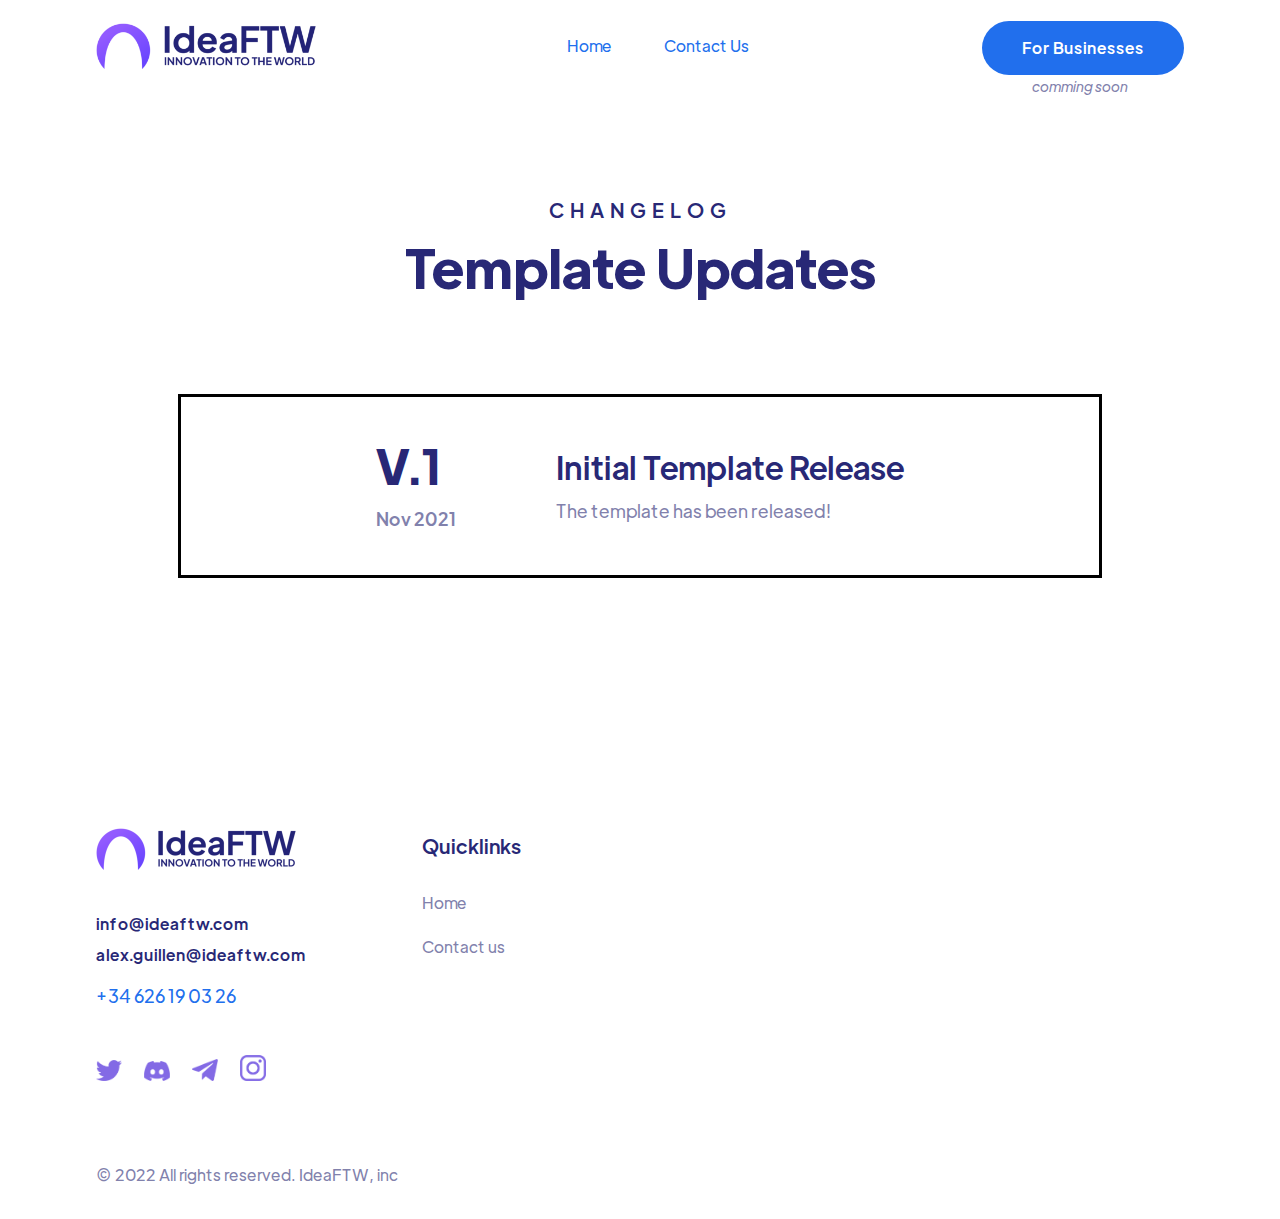
<file: Landing A3/reference/changelog.html>
<!DOCTYPE html><!--  This site was created in Webflow. http://www.webflow.com  -->
<!--  Last Published: Sat Apr 02 2022 10:17:21 GMT+0000 (Coordinated Universal Time)  -->
<html data-wf-page="62150f69cf0d4ca19af2ef6c" data-wf-site="620feff0b45a4df6aabe84fa">
<head>
  <meta charset="utf-8">
  <title>Changelog- Saasbox - Webflow HTML Website Template</title>
  <meta content="SaasBox is a premium SaaS UI Kit to help you convert visitors into customers, built with compelling design and interactions that maximize your conversions. Customize the template easily and grow your revenue with a website that makes an impression." name="description">
  <meta content="Changelog- Saasbox - Webflow HTML Website Template" property="og:title">
  <meta content="SaasBox is a premium SaaS UI Kit to help you convert visitors into customers, built with compelling design and interactions that maximize your conversions. Customize the template easily and grow your revenue with a website that makes an impression." property="og:description">
  <meta content="https://uploads-ssl.webflow.com/600a7682415ab7d3aafe3a5c/619319dbc9880ab68034f268_OG-2-min.png" property="og:image">
  <meta content="Changelog- Saasbox - Webflow HTML Website Template" property="twitter:title">
  <meta content="SaasBox is a premium SaaS UI Kit to help you convert visitors into customers, built with compelling design and interactions that maximize your conversions. Customize the template easily and grow your revenue with a website that makes an impression." property="twitter:description">
  <meta content="https://uploads-ssl.webflow.com/600a7682415ab7d3aafe3a5c/619319dbc9880ab68034f268_OG-2-min.png" property="twitter:image">
  <meta property="og:type" content="website">
  <meta content="summary_large_image" name="twitter:card">
  <meta content="width=device-width, initial-scale=1" name="viewport">
  <meta content="Webflow" name="generator">
  <link href="../css/normalize.css" rel="stylesheet" type="text/css">
  <link href="../css/webflow.css" rel="stylesheet" type="text/css">
  <link href="../css/ideaftw.webflow.css" rel="stylesheet" type="text/css">
  <!-- [if lt IE 9]><script src="https://cdnjs.cloudflare.com/ajax/libs/html5shiv/3.7.3/html5shiv.min.js" type="text/javascript"></script><![endif] -->
  <script type="text/javascript">!function(o,c){var n=c.documentElement,t=" w-mod-";n.className+=t+"js",("ontouchstart"in o||o.DocumentTouch&&c instanceof DocumentTouch)&&(n.className+=t+"touch")}(window,document);</script>
  <link href="../images/favicon.jpg" rel="shortcut icon" type="image/x-icon">
  <link href="../images/webclip.svg" rel="apple-touch-icon">
  <meta name="robots" content="noindex">
</head>
<body>
  <div data-collapse="medium" data-animation="default" data-duration="400" data-easing="ease" data-easing2="ease" role="banner" class="navigation w-nav">
    <div class="navigation-full">
      <div class="wrapper navigation-wrapper">
        <div class="navigation-left">
          <a href="../index.html" class="brand w-nav-brand"><img src="../images/Small-logo-A2.jpg" loading="lazy" alt="" class="image contain"></a>
        </div>
        <div class="nav-center-wrap">
          <nav role="navigation" class="nav-menu w-nav-menu">
            <div data-hover="true" data-delay="0" class="dropdown w-dropdown">
              <div class="dropdown-toggle w-dropdown-toggle">
                <div>
                  <a href="../index.html">Home</a>
                </div>
              </div>
              <nav class="dropdown-list w-dropdown-list"></nav>
            </div>
            <div data-hover="true" data-delay="150" class="dropdown w-dropdown">
              <div class="dropdown-toggle w-dropdown-toggle">
                <div>
                  <a href="../contact-us.html">Contact Us</a>
                </div>
              </div>
              <nav class="dropdown-list w-dropdown-list"></nav>
            </div>
            <a href="#" class="button navbar-button dropdown-businesss w-button">For Businesses</a>
            <div class="text-block-2 comming-soon-textt">comming soon</div>
          </nav>
        </div>
        <div class="navigation-right">
          <a href="#" class="button navbar-button w-button">For Businesses</a>
          <div class="text-block-2">comming soon</div>
          <div class="menu-mob w-nav-button">
            <div class="w-icon-nav-menu"></div>
          </div>
        </div>
      </div>
    </div>
  </div>
  <div class="wrapper changelog-wrapper">
    <h6 class="changelog">Changelog</h6>
    <h1 class="template-updates">Template Updates</h1>
    <div class="wrapper updates">
      <div class="version-wrapper">
        <h2 class="version-number">V.1</h2>
        <div class="update-date"> Nov 2021</div>
      </div>
      <div class="update-wrapper">
        <h4 class="update-text">Initial Template Release<br></h4>
        <p class="paragraph">The template has been released!<br></p>
      </div>
    </div>
  </div>
  <div class="footer wf-section">
    <div class="wrapper footer">
      <div class="footer-links-container">
        <div data-w-id="1278cff4-3226-9d49-6635-5ae2883de95c" class="footer-logo-and-text-container">
          <a href="../index.html" class="footer-logo-wrapper w-inline-block"><img src="../images/Small-logo-A2.jpg" loading="lazy" alt="" class="image"></a>
          <a href="mailto:info@ideaftw.com" class="footer-emal">info@ideaftw.com</a>
          <a href="mailto:alex.guillen@ideaftw.com" class="footer-emal extrasas">alex.guillen@ideaftw.com</a>
          <a href="tel:+34626190326" class="footer-phone-number">+34 626 19 03 26</a>
          <div class="footer-social-icons-wrapper">
            <a href="https://twitter.com/ideaftw" target="_blank" class="footer-social-icon w-inline-block"><img src="../images/twitter-icon-purple.png" loading="lazy" width="26" sizes="(max-width: 767px) 26px, (max-width: 991px) 3vw, (max-width: 1279px) 26px, (max-width: 1439px) 2vw, (max-width: 1919px) 26px, 1vw" srcset="../images/twitter-icon-purple-p-500.png 500w, ../images/twitter-icon-purple-p-800.png 800w, ../images/twitter-icon-purple.png 1050w" alt=""></a>
            <a href="https://discord.com/invite/wWaTnjJPDn" target="_blank" class="footer-social-icon w-inline-block"><img src="../images/discord-icon-purple.png" loading="lazy" width="26" sizes="(max-width: 767px) 26px, (max-width: 991px) 3vw, (max-width: 1279px) 26px, (max-width: 1439px) 2vw, (max-width: 1919px) 26px, 1vw" srcset="../images/discord-icon-purple-p-500.png 500w, ../images/discord-icon-purple-p-800.png 800w, ../images/discord-icon-purple.png 1050w" alt=""></a>
            <a href="https://t.me/+wCG_s5pBkd8zMmY8" target="_blank" class="footer-social-icon w-inline-block"><img src="../images/telegram-icon-purple.png" loading="lazy" width="26" sizes="(max-width: 767px) 26px, (max-width: 991px) 3vw, (max-width: 1279px) 26px, (max-width: 1439px) 2vw, (max-width: 1919px) 26px, 1vw" srcset="../images/telegram-icon-purple-p-500.png 500w, ../images/telegram-icon-purple-p-800.png 800w, ../images/telegram-icon-purple.png 1050w" alt=""></a>
            <a href="https://www.instagram.com/ideaftwin/" target="_blank" class="footer-social-icon w-inline-block"><img src="../images/ig-icon-purple-t.png" loading="lazy" width="26" sizes="(max-width: 767px) 26px, (max-width: 991px) 3vw, (max-width: 1279px) 26px, (max-width: 1439px) 2vw, (max-width: 1919px) 26px, 1vw" srcset="../images/ig-icon-purple-t-p-500.png 500w, ../images/ig-icon-purple-t-p-800.png 800w, ../images/ig-icon-purple-t.png 1050w" alt=""></a>
          </div>
        </div>
        <div class="footer-grid">
          <div class="footer-column">
            <div class="footer-column-heading">
              <h6>Quicklinks</h6>
            </div>
            <a href="../index.html" class="footer-link moddd">Home</a>
            <a href="../contact-us.html" class="footer-link">Contact us</a>
          </div>
        </div>
      </div>
      <div class="footer-copyright-container">
        <div class="text-block footer">© 2022 All rights reserved. IdeaFTW, inc</div>
      </div>
    </div>
  </div>
  <script src="https://d3e54v103j8qbb.cloudfront.net/js/jquery-3.5.1.min.dc5e7f18c8.js?site=620feff0b45a4df6aabe84fa" type="text/javascript" integrity="sha256-9/aliU8dGd2tb6OSsuzixeV4y/faTqgFtohetphbbj0=" crossorigin="anonymous"></script>
  <script src="../js/webflow.js" type="text/javascript"></script>
  <!-- [if lte IE 9]><script src="https://cdnjs.cloudflare.com/ajax/libs/placeholders/3.0.2/placeholders.min.js"></script><![endif] -->
</body>
</html>
</file>
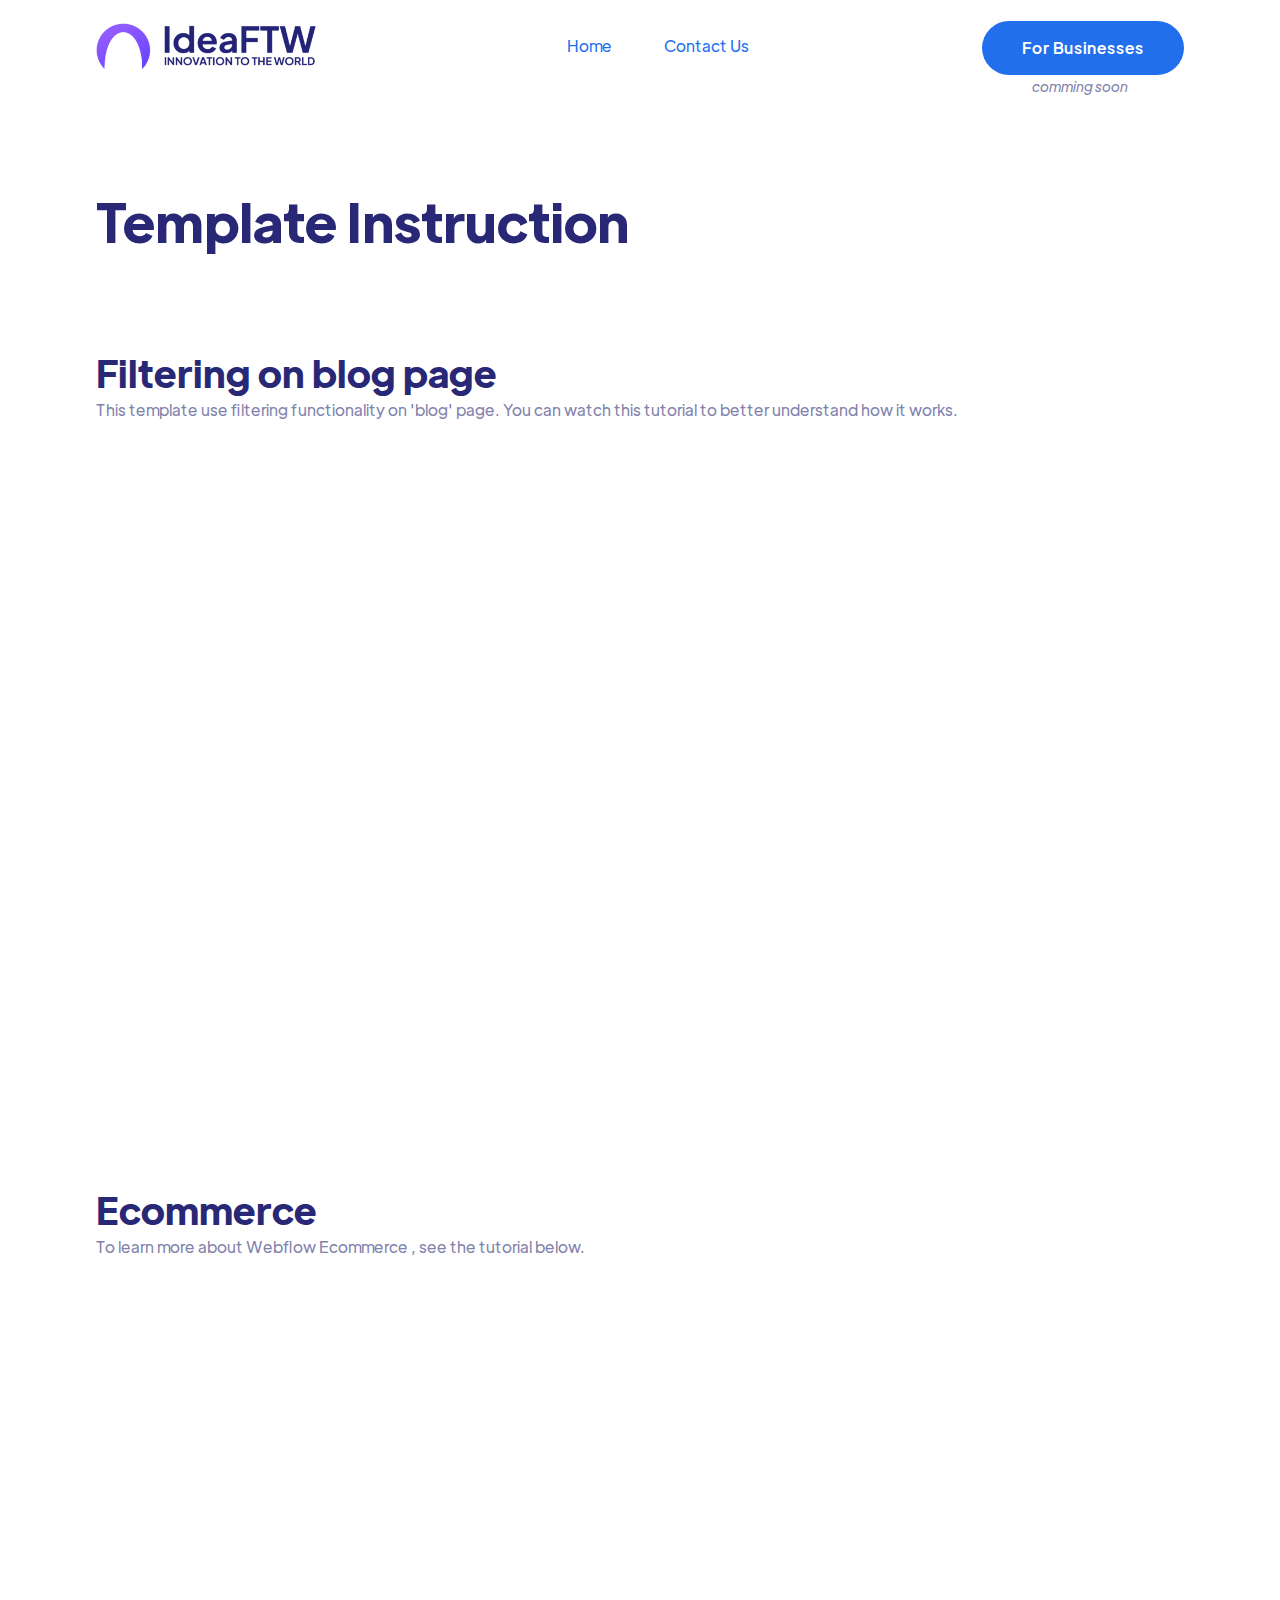
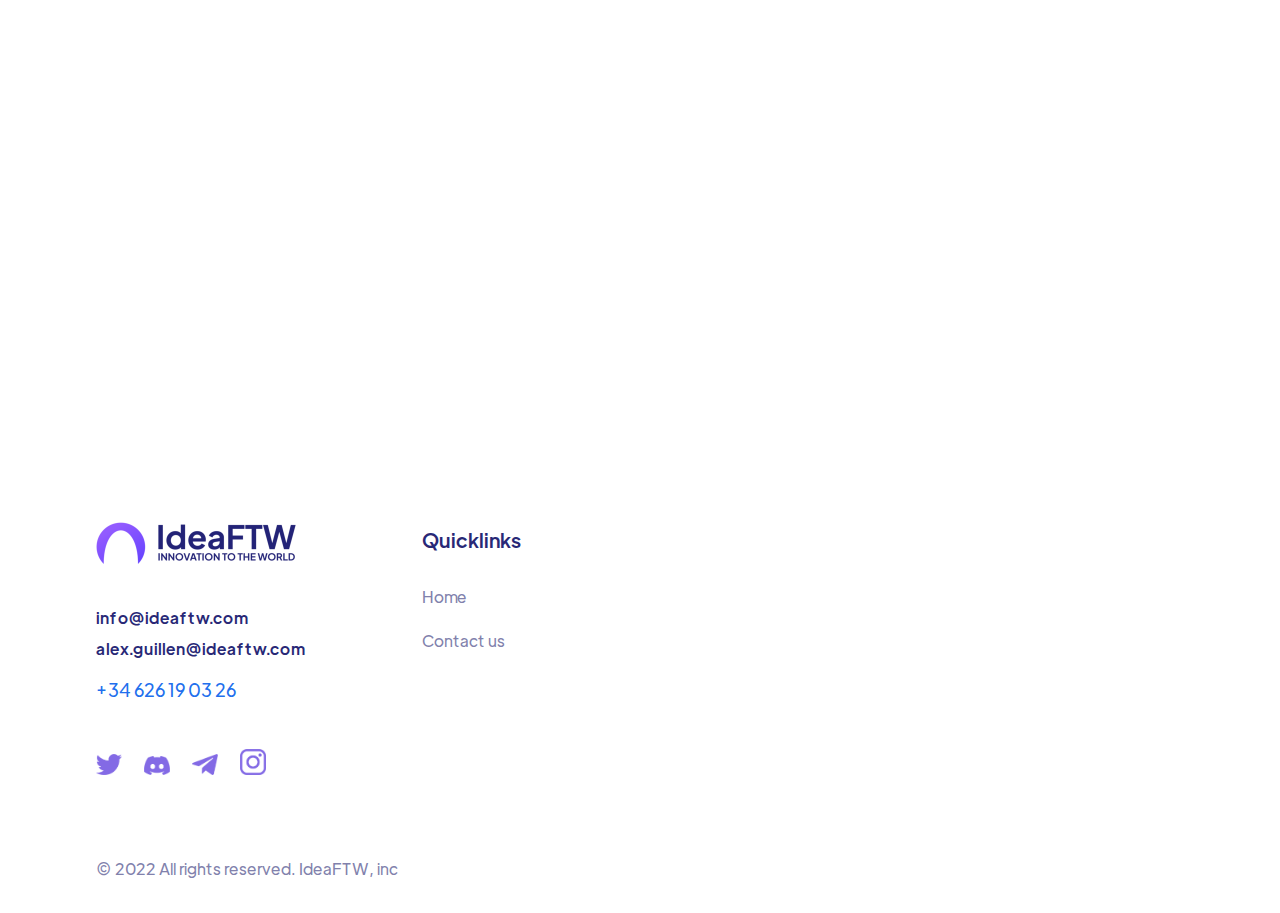
<file: Landing A3/reference/instructions.html>
<!DOCTYPE html><!--  This site was created in Webflow. http://www.webflow.com  -->
<!--  Last Published: Sat Apr 02 2022 10:17:21 GMT+0000 (Coordinated Universal Time)  -->
<html data-wf-page="62150f69cf0d4ce016f2efd5" data-wf-site="620feff0b45a4df6aabe84fa">
<head>
  <meta charset="utf-8">
  <title>Instructions- Saasbox - Webflow HTML Website Template</title>
  <meta content="SaasBox is a premium SaaS UI Kit to help you convert visitors into customers, built with compelling design and interactions that maximize your conversions. Customize the template easily and grow your revenue with a website that makes an impression." name="description">
  <meta content="Instructions- Saasbox - Webflow HTML Website Template" property="og:title">
  <meta content="SaasBox is a premium SaaS UI Kit to help you convert visitors into customers, built with compelling design and interactions that maximize your conversions. Customize the template easily and grow your revenue with a website that makes an impression." property="og:description">
  <meta content="https://uploads-ssl.webflow.com/600a7682415ab7d3aafe3a5c/619319dbc9880ab68034f268_OG-2-min.png" property="og:image">
  <meta content="Instructions- Saasbox - Webflow HTML Website Template" property="twitter:title">
  <meta content="SaasBox is a premium SaaS UI Kit to help you convert visitors into customers, built with compelling design and interactions that maximize your conversions. Customize the template easily and grow your revenue with a website that makes an impression." property="twitter:description">
  <meta content="https://uploads-ssl.webflow.com/600a7682415ab7d3aafe3a5c/619319dbc9880ab68034f268_OG-2-min.png" property="twitter:image">
  <meta property="og:type" content="website">
  <meta content="summary_large_image" name="twitter:card">
  <meta content="width=device-width, initial-scale=1" name="viewport">
  <meta content="Webflow" name="generator">
  <link href="../css/normalize.css" rel="stylesheet" type="text/css">
  <link href="../css/webflow.css" rel="stylesheet" type="text/css">
  <link href="../css/ideaftw.webflow.css" rel="stylesheet" type="text/css">
  <!-- [if lt IE 9]><script src="https://cdnjs.cloudflare.com/ajax/libs/html5shiv/3.7.3/html5shiv.min.js" type="text/javascript"></script><![endif] -->
  <script type="text/javascript">!function(o,c){var n=c.documentElement,t=" w-mod-";n.className+=t+"js",("ontouchstart"in o||o.DocumentTouch&&c instanceof DocumentTouch)&&(n.className+=t+"touch")}(window,document);</script>
  <link href="../images/favicon.jpg" rel="shortcut icon" type="image/x-icon">
  <link href="../images/webclip.svg" rel="apple-touch-icon">
  <meta name="robots" content="noindex">
</head>
<body>
  <div data-collapse="medium" data-animation="default" data-duration="400" data-easing="ease" data-easing2="ease" role="banner" class="navigation w-nav">
    <div class="navigation-full">
      <div class="wrapper navigation-wrapper">
        <div class="navigation-left">
          <a href="../index.html" class="brand w-nav-brand"><img src="../images/Small-logo-A2.jpg" loading="lazy" alt="" class="image contain"></a>
        </div>
        <div class="nav-center-wrap">
          <nav role="navigation" class="nav-menu w-nav-menu">
            <div data-hover="true" data-delay="0" class="dropdown w-dropdown">
              <div class="dropdown-toggle w-dropdown-toggle">
                <div>
                  <a href="../index.html">Home</a>
                </div>
              </div>
              <nav class="dropdown-list w-dropdown-list"></nav>
            </div>
            <div data-hover="true" data-delay="150" class="dropdown w-dropdown">
              <div class="dropdown-toggle w-dropdown-toggle">
                <div>
                  <a href="../contact-us.html">Contact Us</a>
                </div>
              </div>
              <nav class="dropdown-list w-dropdown-list"></nav>
            </div>
            <a href="#" class="button navbar-button dropdown-businesss w-button">For Businesses</a>
            <div class="text-block-2 comming-soon-textt">comming soon</div>
          </nav>
        </div>
        <div class="navigation-right">
          <a href="#" class="button navbar-button w-button">For Businesses</a>
          <div class="text-block-2">comming soon</div>
          <div class="menu-mob w-nav-button">
            <div class="w-icon-nav-menu"></div>
          </div>
        </div>
      </div>
    </div>
  </div>
  <div class="instruction-section wf-section">
    <div class="wrapper instruction-heading-wrapper">
      <h1>Template Instruction</h1>
    </div>
    <div class="wrapper instruction-wrapper">
      <h3>Filtering on blog page</h3>
      <div class="text-block">This template use filtering functionality on &#x27;blog&#x27; page. You can watch this tutorial to better understand how it works.</div>
      <div style="padding-top:56.17021276595745%" class="w-embed-youtubevideo instruction-youtube-video"><iframe src="https://www.youtube.com/embed/YjY4UQcMOS4?rel=0&amp;controls=1&amp;autoplay=0&amp;mute=0&amp;start=0" frameborder="0" style="position:absolute;left:0;top:0;width:100%;height:100%;pointer-events:auto" allow="autoplay; encrypted-media" allowfullscreen="" title="Filtering Collection Lists - Webflow CMS tutorial"></iframe></div>
    </div>
    <div class="wrapper instruction-wrapper">
      <h3>Ecommerce</h3>
      <div class="text-block"> To learn more about Webflow Ecommerce , see the tutorial below.</div>
      <div style="padding-top:56.17021276595745%" class="w-embed-youtubevideo instruction-youtube-video"><iframe src="https://www.youtube.com/embed/9W7Y6lf-4Rc?rel=0&amp;controls=1&amp;autoplay=0&amp;mute=0&amp;start=1" frameborder="0" style="position:absolute;left:0;top:0;width:100%;height:100%;pointer-events:auto" allow="autoplay; encrypted-media" allowfullscreen="" title="Ecommerce panel overview - Webflow UI tutorial"></iframe></div>
    </div>
  </div>
  <div class="footer wf-section">
    <div class="wrapper footer">
      <div class="footer-links-container">
        <div data-w-id="1278cff4-3226-9d49-6635-5ae2883de95c" class="footer-logo-and-text-container">
          <a href="../index.html" class="footer-logo-wrapper w-inline-block"><img src="../images/Small-logo-A2.jpg" loading="lazy" alt="" class="image"></a>
          <a href="mailto:info@ideaftw.com" class="footer-emal">info@ideaftw.com</a>
          <a href="mailto:alex.guillen@ideaftw.com" class="footer-emal extrasas">alex.guillen@ideaftw.com</a>
          <a href="tel:+34626190326" class="footer-phone-number">+34 626 19 03 26</a>
          <div class="footer-social-icons-wrapper">
            <a href="https://twitter.com/ideaftw" target="_blank" class="footer-social-icon w-inline-block"><img src="../images/twitter-icon-purple.png" loading="lazy" width="26" sizes="(max-width: 767px) 26px, (max-width: 991px) 3vw, (max-width: 1279px) 26px, (max-width: 1439px) 2vw, (max-width: 1919px) 26px, 1vw" srcset="../images/twitter-icon-purple-p-500.png 500w, ../images/twitter-icon-purple-p-800.png 800w, ../images/twitter-icon-purple.png 1050w" alt=""></a>
            <a href="https://discord.com/invite/wWaTnjJPDn" target="_blank" class="footer-social-icon w-inline-block"><img src="../images/discord-icon-purple.png" loading="lazy" width="26" sizes="(max-width: 767px) 26px, (max-width: 991px) 3vw, (max-width: 1279px) 26px, (max-width: 1439px) 2vw, (max-width: 1919px) 26px, 1vw" srcset="../images/discord-icon-purple-p-500.png 500w, ../images/discord-icon-purple-p-800.png 800w, ../images/discord-icon-purple.png 1050w" alt=""></a>
            <a href="https://t.me/+wCG_s5pBkd8zMmY8" target="_blank" class="footer-social-icon w-inline-block"><img src="../images/telegram-icon-purple.png" loading="lazy" width="26" sizes="(max-width: 767px) 26px, (max-width: 991px) 3vw, (max-width: 1279px) 26px, (max-width: 1439px) 2vw, (max-width: 1919px) 26px, 1vw" srcset="../images/telegram-icon-purple-p-500.png 500w, ../images/telegram-icon-purple-p-800.png 800w, ../images/telegram-icon-purple.png 1050w" alt=""></a>
            <a href="https://www.instagram.com/ideaftwin/" target="_blank" class="footer-social-icon w-inline-block"><img src="../images/ig-icon-purple-t.png" loading="lazy" width="26" sizes="(max-width: 767px) 26px, (max-width: 991px) 3vw, (max-width: 1279px) 26px, (max-width: 1439px) 2vw, (max-width: 1919px) 26px, 1vw" srcset="../images/ig-icon-purple-t-p-500.png 500w, ../images/ig-icon-purple-t-p-800.png 800w, ../images/ig-icon-purple-t.png 1050w" alt=""></a>
          </div>
        </div>
        <div class="footer-grid">
          <div class="footer-column">
            <div class="footer-column-heading">
              <h6>Quicklinks</h6>
            </div>
            <a href="../index.html" class="footer-link moddd">Home</a>
            <a href="../contact-us.html" class="footer-link">Contact us</a>
          </div>
        </div>
      </div>
      <div class="footer-copyright-container">
        <div class="text-block footer">© 2022 All rights reserved. IdeaFTW, inc</div>
      </div>
    </div>
  </div>
  <script src="https://d3e54v103j8qbb.cloudfront.net/js/jquery-3.5.1.min.dc5e7f18c8.js?site=620feff0b45a4df6aabe84fa" type="text/javascript" integrity="sha256-9/aliU8dGd2tb6OSsuzixeV4y/faTqgFtohetphbbj0=" crossorigin="anonymous"></script>
  <script src="../js/webflow.js" type="text/javascript"></script>
  <!-- [if lte IE 9]><script src="https://cdnjs.cloudflare.com/ajax/libs/placeholders/3.0.2/placeholders.min.js"></script><![endif] -->
</body>
</html>
</file>
<file: Landing A3/css/webflow.css>
@font-face {
  font-family: 'webflow-icons';
  src: url("[data-uri]") format('truetype');
  font-weight: normal;
  font-style: normal;
}
[class^="w-icon-"],
[class*=" w-icon-"] {
  /* use !important to prevent issues with browser extensions that change fonts */
  font-family: 'webflow-icons' !important;
  speak: none;
  font-style: normal;
  font-weight: normal;
  font-variant: normal;
  text-transform: none;
  line-height: 1;
  /* Better Font Rendering =========== */
  -webkit-font-smoothing: antialiased;
  -moz-osx-font-smoothing: grayscale;
}
.w-icon-slider-right:before {
  content: "\e600";
}
.w-icon-slider-left:before {
  content: "\e601";
}
.w-icon-nav-menu:before {
  content: "\e602";
}
.w-icon-arrow-down:before,
.w-icon-dropdown-toggle:before {
  content: "\e603";
}
.w-icon-file-upload-remove:before {
  content: "\e900";
}
.w-icon-file-upload-icon:before {
  content: "\e903";
}
* {
  -webkit-box-sizing: border-box;
  -moz-box-sizing: border-box;
  box-sizing: border-box;
}
html {
  height: 100%;
}
body {
  margin: 0;
  min-height: 100%;
  background-color: #fff;
  font-family: Arial, sans-serif;
  font-size: 14px;
  line-height: 20px;
  color: #333;
}
img {
  max-width: 100%;
  vertical-align: middle;
  display: inline-block;
}
html.w-mod-touch * {
  background-attachment: scroll !important;
}
.w-block {
  display: block;
}
.w-inline-block {
  max-width: 100%;
  display: inline-block;
}
.w-clearfix:before,
.w-clearfix:after {
  content: " ";
  display: table;
  grid-column-start: 1;
  grid-row-start: 1;
  grid-column-end: 2;
  grid-row-end: 2;
}
.w-clearfix:after {
  clear: both;
}
.w-hidden {
  display: none;
}
.w-button {
  display: inline-block;
  padding: 9px 15px;
  background-color: #3898EC;
  color: white;
  border: 0;
  line-height: inherit;
  text-decoration: none;
  cursor: pointer;
  border-radius: 0;
}
input.w-button {
  -webkit-appearance: button;
}
html[data-w-dynpage] [data-w-cloak] {
  color: transparent !important;
}
.w-webflow-badge,
.w-webflow-badge * {
  position: static;
  left: auto;
  top: auto;
  right: auto;
  bottom: auto;
  z-index: auto;
  display: block;
  visibility: visible;
  overflow: visible;
  overflow-x: visible;
  overflow-y: visible;
  box-sizing: border-box;
  width: auto;
  height: auto;
  max-height: none;
  max-width: none;
  min-height: 0;
  min-width: 0;
  margin: 0;
  padding: 0;
  float: none;
  clear: none;
  border: 0 none transparent;
  border-radius: 0;
  background: none;
  background-image: none;
  background-position: 0% 0%;
  background-size: auto auto;
  background-repeat: repeat;
  background-origin: padding-box;
  background-clip: border-box;
  background-attachment: scroll;
  background-color: transparent;
  box-shadow: none;
  opacity: 1.0;
  transform: none;
  transition: none;
  direction: ltr;
  font-family: inherit;
  font-weight: inherit;
  color: inherit;
  font-size: inherit;
  line-height: inherit;
  font-style: inherit;
  font-variant: inherit;
  text-align: inherit;
  letter-spacing: inherit;
  text-decoration: inherit;
  text-indent: 0;
  text-transform: inherit;
  list-style-type: disc;
  text-shadow: none;
  font-smoothing: auto;
  vertical-align: baseline;
  cursor: inherit;
  white-space: inherit;
  word-break: normal;
  word-spacing: normal;
  word-wrap: normal;
}
.w-webflow-badge {
  position: fixed !important;
  display: inline-block !important;
  visibility: visible !important;
  opacity: 1 !important;
  z-index: 2147483647 !important;
  top: auto !important;
  right: 12px !important;
  bottom: 12px !important;
  left: auto !important;
  color: #AAADB0 !important;
  background-color: #fff !important;
  border-radius: 3px !important;
  padding: 6px 8px 6px 6px !important;
  font-size: 12px !important;
  opacity: 1.0 !important;
  line-height: 14px !important;
  text-decoration: none !important;
  transform: none !important;
  margin: 0 !important;
  width: auto !important;
  height: auto !important;
  overflow: visible !important;
  white-space: nowrap;
  box-shadow: 0 0 0 1px rgba(0, 0, 0, 0.1), 0px 1px 3px rgba(0, 0, 0, 0.1);
  cursor: pointer;
}
.w-webflow-badge > img {
  display: inline-block !important;
  visibility: visible !important;
  opacity: 1 !important;
  vertical-align: middle !important;
}
h1,
h2,
h3,
h4,
h5,
h6 {
  font-weight: bold;
  margin-bottom: 10px;
}
h1 {
  font-size: 38px;
  line-height: 44px;
  margin-top: 20px;
}
h2 {
  font-size: 32px;
  line-height: 36px;
  margin-top: 20px;
}
h3 {
  font-size: 24px;
  line-height: 30px;
  margin-top: 20px;
}
h4 {
  font-size: 18px;
  line-height: 24px;
  margin-top: 10px;
}
h5 {
  font-size: 14px;
  line-height: 20px;
  margin-top: 10px;
}
h6 {
  font-size: 12px;
  line-height: 18px;
  margin-top: 10px;
}
p {
  margin-top: 0;
  margin-bottom: 10px;
}
blockquote {
  margin: 0 0 10px 0;
  padding: 10px 20px;
  border-left: 5px solid #E2E2E2;
  font-size: 18px;
  line-height: 22px;
}
figure {
  margin: 0;
  margin-bottom: 10px;
}
figcaption {
  margin-top: 5px;
  text-align: center;
}
ul,
ol {
  margin-top: 0px;
  margin-bottom: 10px;
  padding-left: 40px;
}
.w-list-unstyled {
  padding-left: 0;
  list-style: none;
}
.w-embed:before,
.w-embed:after {
  content: " ";
  display: table;
  grid-column-start: 1;
  grid-row-start: 1;
  grid-column-end: 2;
  grid-row-end: 2;
}
.w-embed:after {
  clear: both;
}
.w-video {
  width: 100%;
  position: relative;
  padding: 0;
}
.w-video iframe,
.w-video object,
.w-video embed {
  position: absolute;
  top: 0;
  left: 0;
  width: 100%;
  height: 100%;
  border: none;
}
fieldset {
  padding: 0;
  margin: 0;
  border: 0;
}
button,
html input[type='button'],
input[type='reset'] {
  border: 0;
  cursor: pointer;
  -webkit-appearance: button;
}
.w-form {
  margin: 0 0 15px;
}
.w-form-done {
  display: none;
  padding: 20px;
  text-align: center;
  background-color: #dddddd;
}
.w-form-fail {
  display: none;
  margin-top: 10px;
  padding: 10px;
  background-color: #ffdede;
}
label {
  display: block;
  margin-bottom: 5px;
  font-weight: bold;
}
.w-input,
.w-select {
  display: block;
  width: 100%;
  height: 38px;
  padding: 8px 12px;
  margin-bottom: 10px;
  font-size: 14px;
  line-height: 1.428571429;
  color: #333333;
  vertical-align: middle;
  background-color: #ffffff;
  border: 1px solid #cccccc;
}
.w-input:-moz-placeholder,
.w-select:-moz-placeholder {
  color: #999;
}
.w-input::-moz-placeholder,
.w-select::-moz-placeholder {
  color: #999;
  opacity: 1;
}
.w-input:-ms-input-placeholder,
.w-select:-ms-input-placeholder {
  color: #999;
}
.w-input::-webkit-input-placeholder,
.w-select::-webkit-input-placeholder {
  color: #999;
}
.w-input:focus,
.w-select:focus {
  border-color: #3898EC;
  outline: 0;
}
.w-input[disabled],
.w-select[disabled],
.w-input[readonly],
.w-select[readonly],
fieldset[disabled] .w-input,
fieldset[disabled] .w-select {
  cursor: not-allowed;
  background-color: #eeeeee;
}
textarea.w-input,
textarea.w-select {
  height: auto;
}
.w-select {
  background-color: #f3f3f3;
}
.w-select[multiple] {
  height: auto;
}
.w-form-label {
  display: inline-block;
  cursor: pointer;
  font-weight: normal;
  margin-bottom: 0px;
}
.w-radio {
  display: block;
  margin-bottom: 5px;
  padding-left: 20px;
}
.w-radio:before,
.w-radio:after {
  content: " ";
  display: table;
  grid-column-start: 1;
  grid-row-start: 1;
  grid-column-end: 2;
  grid-row-end: 2;
}
.w-radio:after {
  clear: both;
}
.w-radio-input {
  margin: 4px 0 0;
  margin-top: 1px \9;
  line-height: normal;
  float: left;
  margin-left: -20px;
}
.w-radio-input {
  margin-top: 3px;
}
.w-file-upload {
  display: block;
  margin-bottom: 10px;
}
.w-file-upload-input {
  width: 0.1px;
  height: 0.1px;
  opacity: 0;
  overflow: hidden;
  position: absolute;
  z-index: -100;
}
.w-file-upload-default,
.w-file-upload-uploading,
.w-file-upload-success {
  display: inline-block;
  color: #333333;
}
.w-file-upload-error {
  display: block;
  margin-top: 10px;
}
.w-file-upload-default.w-hidden,
.w-file-upload-uploading.w-hidden,
.w-file-upload-error.w-hidden,
.w-file-upload-success.w-hidden {
  display: none;
}
.w-file-upload-uploading-btn {
  display: flex;
  font-size: 14px;
  font-weight: normal;
  cursor: pointer;
  margin: 0;
  padding: 8px 12px;
  border: 1px solid #cccccc;
  background-color: #fafafa;
}
.w-file-upload-file {
  display: flex;
  flex-grow: 1;
  justify-content: space-between;
  margin: 0;
  padding: 8px 9px 8px 11px;
  border: 1px solid #cccccc;
  background-color: #fafafa;
}
.w-file-upload-file-name {
  font-size: 14px;
  font-weight: normal;
  display: block;
}
.w-file-remove-link {
  margin-top: 3px;
  margin-left: 10px;
  width: auto;
  height: auto;
  padding: 3px;
  display: block;
  cursor: pointer;
}
.w-icon-file-upload-remove {
  margin: auto;
  font-size: 10px;
}
.w-file-upload-error-msg {
  display: inline-block;
  color: #ea384c;
  padding: 2px 0;
}
.w-file-upload-info {
  display: inline-block;
  line-height: 38px;
  padding: 0 12px;
}
.w-file-upload-label {
  display: inline-block;
  font-size: 14px;
  font-weight: normal;
  cursor: pointer;
  margin: 0;
  padding: 8px 12px;
  border: 1px solid #cccccc;
  background-color: #fafafa;
}
.w-icon-file-upload-icon,
.w-icon-file-upload-uploading {
  display: inline-block;
  margin-right: 8px;
  width: 20px;
}
.w-icon-file-upload-uploading {
  height: 20px;
}
.w-container {
  margin-left: auto;
  margin-right: auto;
  max-width: 940px;
}
.w-container:before,
.w-container:after {
  content: " ";
  display: table;
  grid-column-start: 1;
  grid-row-start: 1;
  grid-column-end: 2;
  grid-row-end: 2;
}
.w-container:after {
  clear: both;
}
.w-container .w-row {
  margin-left: -10px;
  margin-right: -10px;
}
.w-row:before,
.w-row:after {
  content: " ";
  display: table;
  grid-column-start: 1;
  grid-row-start: 1;
  grid-column-end: 2;
  grid-row-end: 2;
}
.w-row:after {
  clear: both;
}
.w-row .w-row {
  margin-left: 0;
  margin-right: 0;
}
.w-col {
  position: relative;
  float: left;
  width: 100%;
  min-height: 1px;
  padding-left: 10px;
  padding-right: 10px;
}
.w-col .w-col {
  padding-left: 0;
  padding-right: 0;
}
.w-col-1 {
  width: 8.33333333%;
}
.w-col-2 {
  width: 16.66666667%;
}
.w-col-3 {
  width: 25%;
}
.w-col-4 {
  width: 33.33333333%;
}
.w-col-5 {
  width: 41.66666667%;
}
.w-col-6 {
  width: 50%;
}
.w-col-7 {
  width: 58.33333333%;
}
.w-col-8 {
  width: 66.66666667%;
}
.w-col-9 {
  width: 75%;
}
.w-col-10 {
  width: 83.33333333%;
}
.w-col-11 {
  width: 91.66666667%;
}
.w-col-12 {
  width: 100%;
}
.w-hidden-main {
  display: none !important;
}
@media screen and (max-width: 991px) {
  .w-container {
    max-width: 728px;
  }
  .w-hidden-main {
    display: inherit !important;
  }
  .w-hidden-medium {
    display: none !important;
  }
  .w-col-medium-1 {
    width: 8.33333333%;
  }
  .w-col-medium-2 {
    width: 16.66666667%;
  }
  .w-col-medium-3 {
    width: 25%;
  }
  .w-col-medium-4 {
    width: 33.33333333%;
  }
  .w-col-medium-5 {
    width: 41.66666667%;
  }
  .w-col-medium-6 {
    width: 50%;
  }
  .w-col-medium-7 {
    width: 58.33333333%;
  }
  .w-col-medium-8 {
    width: 66.66666667%;
  }
  .w-col-medium-9 {
    width: 75%;
  }
  .w-col-medium-10 {
    width: 83.33333333%;
  }
  .w-col-medium-11 {
    width: 91.66666667%;
  }
  .w-col-medium-12 {
    width: 100%;
  }
  .w-col-stack {
    width: 100%;
    left: auto;
    right: auto;
  }
}
@media screen and (max-width: 767px) {
  .w-hidden-main {
    display: inherit !important;
  }
  .w-hidden-medium {
    display: inherit !important;
  }
  .w-hidden-small {
    display: none !important;
  }
  .w-row,
  .w-container .w-row {
    margin-left: 0;
    margin-right: 0;
  }
  .w-col {
    width: 100%;
    left: auto;
    right: auto;
  }
  .w-col-small-1 {
    width: 8.33333333%;
  }
  .w-col-small-2 {
    width: 16.66666667%;
  }
  .w-col-small-3 {
    width: 25%;
  }
  .w-col-small-4 {
    width: 33.33333333%;
  }
  .w-col-small-5 {
    width: 41.66666667%;
  }
  .w-col-small-6 {
    width: 50%;
  }
  .w-col-small-7 {
    width: 58.33333333%;
  }
  .w-col-small-8 {
    width: 66.66666667%;
  }
  .w-col-small-9 {
    width: 75%;
  }
  .w-col-small-10 {
    width: 83.33333333%;
  }
  .w-col-small-11 {
    width: 91.66666667%;
  }
  .w-col-small-12 {
    width: 100%;
  }
}
@media screen and (max-width: 479px) {
  .w-container {
    max-width: none;
  }
  .w-hidden-main {
    display: inherit !important;
  }
  .w-hidden-medium {
    display: inherit !important;
  }
  .w-hidden-small {
    display: inherit !important;
  }
  .w-hidden-tiny {
    display: none !important;
  }
  .w-col {
    width: 100%;
  }
  .w-col-tiny-1 {
    width: 8.33333333%;
  }
  .w-col-tiny-2 {
    width: 16.66666667%;
  }
  .w-col-tiny-3 {
    width: 25%;
  }
  .w-col-tiny-4 {
    width: 33.33333333%;
  }
  .w-col-tiny-5 {
    width: 41.66666667%;
  }
  .w-col-tiny-6 {
    width: 50%;
  }
  .w-col-tiny-7 {
    width: 58.33333333%;
  }
  .w-col-tiny-8 {
    width: 66.66666667%;
  }
  .w-col-tiny-9 {
    width: 75%;
  }
  .w-col-tiny-10 {
    width: 83.33333333%;
  }
  .w-col-tiny-11 {
    width: 91.66666667%;
  }
  .w-col-tiny-12 {
    width: 100%;
  }
}
.w-widget {
  position: relative;
}
.w-widget-map {
  width: 100%;
  height: 400px;
}
.w-widget-map label {
  width: auto;
  display: inline;
}
.w-widget-map img {
  max-width: inherit;
}
.w-widget-map .gm-style-iw {
  text-align: center;
}
.w-widget-map .gm-style-iw > button {
  display: none !important;
}
.w-widget-twitter {
  overflow: hidden;
}
.w-widget-twitter-count-shim {
  display: inline-block;
  vertical-align: top;
  position: relative;
  width: 28px;
  height: 20px;
  text-align: center;
  background: white;
  border: #758696 solid 1px;
  border-radius: 3px;
}
.w-widget-twitter-count-shim * {
  pointer-events: none;
  -webkit-user-select: none;
  -moz-user-select: none;
  -ms-user-select: none;
  user-select: none;
}
.w-widget-twitter-count-shim .w-widget-twitter-count-inner {
  position: relative;
  font-size: 15px;
  line-height: 12px;
  text-align: center;
  color: #999;
  font-family: serif;
}
.w-widget-twitter-count-shim .w-widget-twitter-count-clear {
  position: relative;
  display: block;
}
.w-widget-twitter-count-shim.w--large {
  width: 36px;
  height: 28px;
}
.w-widget-twitter-count-shim.w--large .w-widget-twitter-count-inner {
  font-size: 18px;
  line-height: 18px;
}
.w-widget-twitter-count-shim:not(.w--vertical) {
  margin-left: 5px;
  margin-right: 8px;
}
.w-widget-twitter-count-shim:not(.w--vertical).w--large {
  margin-left: 6px;
}
.w-widget-twitter-count-shim:not(.w--vertical):before,
.w-widget-twitter-count-shim:not(.w--vertical):after {
  top: 50%;
  left: 0;
  border: solid transparent;
  content: " ";
  height: 0;
  width: 0;
  position: absolute;
  pointer-events: none;
}
.w-widget-twitter-count-shim:not(.w--vertical):before {
  border-color: rgba(117, 134, 150, 0);
  border-right-color: #5d6c7b;
  border-width: 4px;
  margin-left: -9px;
  margin-top: -4px;
}
.w-widget-twitter-count-shim:not(.w--vertical).w--large:before {
  border-width: 5px;
  margin-left: -10px;
  margin-top: -5px;
}
.w-widget-twitter-count-shim:not(.w--vertical):after {
  border-color: rgba(255, 255, 255, 0);
  border-right-color: white;
  border-width: 4px;
  margin-left: -8px;
  margin-top: -4px;
}
.w-widget-twitter-count-shim:not(.w--vertical).w--large:after {
  border-width: 5px;
  margin-left: -9px;
  margin-top: -5px;
}
.w-widget-twitter-count-shim.w--vertical {
  width: 61px;
  height: 33px;
  margin-bottom: 8px;
}
.w-widget-twitter-count-shim.w--vertical:before,
.w-widget-twitter-count-shim.w--vertical:after {
  top: 100%;
  left: 50%;
  border: solid transparent;
  content: " ";
  height: 0;
  width: 0;
  position: absolute;
  pointer-events: none;
}
.w-widget-twitter-count-shim.w--vertical:before {
  border-color: rgba(117, 134, 150, 0);
  border-top-color: #5d6c7b;
  border-width: 5px;
  margin-left: -5px;
}
.w-widget-twitter-count-shim.w--vertical:after {
  border-color: rgba(255, 255, 255, 0);
  border-top-color: white;
  border-width: 4px;
  margin-left: -4px;
}
.w-widget-twitter-count-shim.w--vertical .w-widget-twitter-count-inner {
  font-size: 18px;
  line-height: 22px;
}
.w-widget-twitter-count-shim.w--vertical.w--large {
  width: 76px;
}
.w-background-video {
  position: relative;
  overflow: hidden;
  height: 500px;
  color: white;
}
.w-background-video > video {
  background-size: cover;
  background-position: 50% 50%;
  position: absolute;
  margin: auto;
  width: 100%;
  height: 100%;
  right: -100%;
  bottom: -100%;
  top: -100%;
  left: -100%;
  object-fit: cover;
  z-index: -100;
}
.w-background-video > video::-webkit-media-controls-start-playback-button {
  display: none !important;
  -webkit-appearance: none;
}
.w-slider {
  position: relative;
  height: 300px;
  text-align: center;
  background: #dddddd;
  clear: both;
  -webkit-tap-highlight-color: rgba(0, 0, 0, 0);
  tap-highlight-color: rgba(0, 0, 0, 0);
}
.w-slider-mask {
  position: relative;
  display: block;
  overflow: hidden;
  z-index: 1;
  left: 0;
  right: 0;
  height: 100%;
  white-space: nowrap;
}
.w-slide {
  position: relative;
  display: inline-block;
  vertical-align: top;
  width: 100%;
  height: 100%;
  white-space: normal;
  text-align: left;
}
.w-slider-nav {
  position: absolute;
  z-index: 2;
  top: auto;
  right: 0;
  bottom: 0;
  left: 0;
  margin: auto;
  padding-top: 10px;
  height: 40px;
  text-align: center;
  -webkit-tap-highlight-color: rgba(0, 0, 0, 0);
  tap-highlight-color: rgba(0, 0, 0, 0);
}
.w-slider-nav.w-round > div {
  border-radius: 100%;
}
.w-slider-nav.w-num > div {
  width: auto;
  height: auto;
  padding: 0.2em 0.5em;
  font-size: inherit;
  line-height: inherit;
}
.w-slider-nav.w-shadow > div {
  box-shadow: 0 0 3px rgba(51, 51, 51, 0.4);
}
.w-slider-nav-invert {
  color: #fff;
}
.w-slider-nav-invert > div {
  background-color: rgba(34, 34, 34, 0.4);
}
.w-slider-nav-invert > div.w-active {
  background-color: #222;
}
.w-slider-dot {
  position: relative;
  display: inline-block;
  width: 1em;
  height: 1em;
  background-color: rgba(255, 255, 255, 0.4);
  cursor: pointer;
  margin: 0 3px 0.5em;
  transition: background-color 100ms, color 100ms;
}
.w-slider-dot.w-active {
  background-color: #fff;
}
.w-slider-dot:focus {
  outline: none;
  box-shadow: 0px 0px 0px 2px #fff;
}
.w-slider-dot:focus.w-active {
  box-shadow: none;
}
.w-slider-arrow-left,
.w-slider-arrow-right {
  position: absolute;
  width: 80px;
  top: 0;
  right: 0;
  bottom: 0;
  left: 0;
  margin: auto;
  cursor: pointer;
  overflow: hidden;
  color: white;
  font-size: 40px;
  -webkit-tap-highlight-color: rgba(0, 0, 0, 0);
  tap-highlight-color: rgba(0, 0, 0, 0);
  -webkit-user-select: none;
  -moz-user-select: none;
  -ms-user-select: none;
  user-select: none;
}
.w-slider-arrow-left [class^='w-icon-'],
.w-slider-arrow-right [class^='w-icon-'],
.w-slider-arrow-left [class*=' w-icon-'],
.w-slider-arrow-right [class*=' w-icon-'] {
  position: absolute;
}
.w-slider-arrow-left:focus,
.w-slider-arrow-right:focus {
  outline: 0;
}
.w-slider-arrow-left {
  z-index: 3;
  right: auto;
}
.w-slider-arrow-right {
  z-index: 4;
  left: auto;
}
.w-icon-slider-left,
.w-icon-slider-right {
  top: 0;
  right: 0;
  bottom: 0;
  left: 0;
  margin: auto;
  width: 1em;
  height: 1em;
}
.w-slider-aria-label {
  border: 0;
  clip: rect(0 0 0 0);
  height: 1px;
  margin: -1px;
  overflow: hidden;
  padding: 0;
  position: absolute;
  width: 1px;
}
.w-slider-force-show {
  display: block !important;
}
.w-dropdown {
  display: inline-block;
  position: relative;
  text-align: left;
  margin-left: auto;
  margin-right: auto;
  z-index: 900;
}
.w-dropdown-btn,
.w-dropdown-toggle,
.w-dropdown-link {
  position: relative;
  vertical-align: top;
  text-decoration: none;
  color: #222222;
  padding: 20px;
  text-align: left;
  margin-left: auto;
  margin-right: auto;
  white-space: nowrap;
}
.w-dropdown-toggle {
  -webkit-user-select: none;
  -moz-user-select: none;
  -ms-user-select: none;
  user-select: none;
  display: inline-block;
  cursor: pointer;
  padding-right: 40px;
}
.w-dropdown-toggle:focus {
  outline: 0;
}
.w-icon-dropdown-toggle {
  position: absolute;
  top: 0;
  right: 0;
  bottom: 0;
  margin: auto;
  margin-right: 20px;
  width: 1em;
  height: 1em;
}
.w-dropdown-list {
  position: absolute;
  background: #dddddd;
  display: none;
  min-width: 100%;
}
.w-dropdown-list.w--open {
  display: block;
}
.w-dropdown-link {
  padding: 10px 20px;
  display: block;
  color: #222222;
}
.w-dropdown-link.w--current {
  color: #0082f3;
}
.w-dropdown-link:focus {
  outline: 0;
}
@media screen and (max-width: 767px) {
  .w-nav-brand {
    padding-left: 10px;
  }
}
/**
 * ## Note
 * Safari (on both iOS and OS X) does not handle viewport units (vh, vw) well.
 * For example percentage units do not work on descendants of elements that
 * have any dimensions expressed in viewport units. It also doesn’t handle them at
 * all in `calc()`.
 */
/**
 * Wrapper around all lightbox elements
 *
 * 1. Since the lightbox can receive focus, IE also gives it an outline.
 * 2. Fixes flickering on Chrome when a transition is in progress
 *    underneath the lightbox.
 */
.w-lightbox-backdrop {
  color: #000;
  cursor: auto;
  font-family: serif;
  font-size: medium;
  font-style: normal;
  font-variant: normal;
  font-weight: normal;
  letter-spacing: normal;
  line-height: normal;
  list-style: disc;
  text-align: start;
  text-indent: 0;
  text-shadow: none;
  text-transform: none;
  visibility: visible;
  white-space: normal;
  word-break: normal;
  word-spacing: normal;
  word-wrap: normal;
  position: fixed;
  top: 0;
  right: 0;
  bottom: 0;
  left: 0;
  color: #fff;
  font-family: "Helvetica Neue", Helvetica, Ubuntu, "Segoe UI", Verdana, sans-serif;
  font-size: 17px;
  line-height: 1.2;
  font-weight: 300;
  text-align: center;
  background: rgba(0, 0, 0, 0.9);
  z-index: 2000;
  outline: 0;
  /* 1 */
  opacity: 0;
  -webkit-user-select: none;
  -moz-user-select: none;
  -ms-user-select: none;
  -webkit-tap-highlight-color: transparent;
  -webkit-transform: translate(0, 0);
  /* 2 */
}
/**
 * Neat trick to bind the rubberband effect to our canvas instead of the whole
 * document on iOS. It also prevents a bug that causes the document underneath to scroll.
 */
.w-lightbox-backdrop,
.w-lightbox-container {
  height: 100%;
  overflow: auto;
  -webkit-overflow-scrolling: touch;
}
.w-lightbox-content {
  position: relative;
  height: 100vh;
  overflow: hidden;
}
.w-lightbox-view {
  position: absolute;
  width: 100vw;
  height: 100vh;
  opacity: 0;
}
.w-lightbox-view:before {
  content: "";
  height: 100vh;
}
/* .w-lightbox-content */
.w-lightbox-group,
.w-lightbox-group .w-lightbox-view,
.w-lightbox-group .w-lightbox-view:before {
  height: 86vh;
}
.w-lightbox-frame,
.w-lightbox-view:before {
  display: inline-block;
  vertical-align: middle;
}
/*
 * 1. Remove default margin set by user-agent on the <figure> element.
 */
.w-lightbox-figure {
  position: relative;
  margin: 0;
  /* 1 */
}
.w-lightbox-group .w-lightbox-figure {
  cursor: pointer;
}
/**
 * IE adds image dimensions as width and height attributes on the IMG tag,
 * but we need both width and height to be set to auto to enable scaling.
 */
.w-lightbox-img {
  width: auto;
  height: auto;
  max-width: none;
}
/**
 * 1. Reset if style is set by user on "All Images"
 */
.w-lightbox-image {
  display: block;
  float: none;
  /* 1 */
  max-width: 100vw;
  max-height: 100vh;
}
.w-lightbox-group .w-lightbox-image {
  max-height: 86vh;
}
.w-lightbox-caption {
  position: absolute;
  right: 0;
  bottom: 0;
  left: 0;
  padding: .5em 1em;
  background: rgba(0, 0, 0, 0.4);
  text-align: left;
  text-overflow: ellipsis;
  white-space: nowrap;
  overflow: hidden;
}
.w-lightbox-embed {
  position: absolute;
  top: 0;
  right: 0;
  bottom: 0;
  left: 0;
  width: 100%;
  height: 100%;
}
.w-lightbox-control {
  position: absolute;
  top: 0;
  width: 4em;
  background-size: 24px;
  background-repeat: no-repeat;
  background-position: center;
  cursor: pointer;
  -webkit-transition: all .3s;
  transition: all .3s;
}
.w-lightbox-left {
  display: none;
  bottom: 0;
  left: 0;
  /* <svg xmlns="http://www.w3.org/2000/svg" viewBox="-20 0 24 40" width="24" height="40"><g transform="rotate(45)"><path d="m0 0h5v23h23v5h-28z" opacity=".4"/><path d="m1 1h3v23h23v3h-26z" fill="#fff"/></g></svg> */
  background-image: url("[data-uri]");
}
.w-lightbox-right {
  display: none;
  right: 0;
  bottom: 0;
  /* <svg xmlns="http://www.w3.org/2000/svg" viewBox="-4 0 24 40" width="24" height="40"><g transform="rotate(45)"><path d="m0-0h28v28h-5v-23h-23z" opacity=".4"/><path d="m1 1h26v26h-3v-23h-23z" fill="#fff"/></g></svg> */
  background-image: url("[data-uri]");
}
/*
 * Without specifying the with and height inside the SVG, all versions of IE render the icon too small.
 * The bug does not seem to manifest itself if the elements are tall enough such as the above arrows.
 * (http://stackoverflow.com/questions/16092114/background-size-differs-in-internet-explorer)
 */
.w-lightbox-close {
  right: 0;
  height: 2.6em;
  /* <svg xmlns="http://www.w3.org/2000/svg" viewBox="-4 0 18 17" width="18" height="17"><g transform="rotate(45)"><path d="m0 0h7v-7h5v7h7v5h-7v7h-5v-7h-7z" opacity=".4"/><path d="m1 1h7v-7h3v7h7v3h-7v7h-3v-7h-7z" fill="#fff"/></g></svg> */
  background-image: url("[data-uri]");
  background-size: 18px;
}
/**
 * 1. All IE versions add extra space at the bottom without this.
 */
.w-lightbox-strip {
  position: absolute;
  bottom: 0;
  left: 0;
  right: 0;
  padding: 0 1vh;
  line-height: 0;
  /* 1 */
  white-space: nowrap;
  overflow-x: auto;
  overflow-y: hidden;
}
/*
 * 1. We use content-box to avoid having to do `width: calc(10vh + 2vw)`
 *    which doesn’t work in Safari anyway.
 * 2. Chrome renders images pixelated when switching to GPU. Making sure
 *    the parent is also rendered on the GPU (by setting translate3d for
 *    example) fixes this behavior.
 */
.w-lightbox-item {
  display: inline-block;
  width: 10vh;
  padding: 2vh 1vh;
  box-sizing: content-box;
  /* 1 */
  cursor: pointer;
  -webkit-transform: translate3d(0, 0, 0);
  /* 2 */
}
.w-lightbox-active {
  opacity: .3;
}
.w-lightbox-thumbnail {
  position: relative;
  height: 10vh;
  background: #222;
  overflow: hidden;
}
.w-lightbox-thumbnail-image {
  position: absolute;
  top: 0;
  left: 0;
}
.w-lightbox-thumbnail .w-lightbox-tall {
  top: 50%;
  width: 100%;
  -webkit-transform: translate(0, -50%);
  -ms-transform: translate(0, -50%);
  transform: translate(0, -50%);
}
.w-lightbox-thumbnail .w-lightbox-wide {
  left: 50%;
  height: 100%;
  -webkit-transform: translate(-50%, 0);
  -ms-transform: translate(-50%, 0);
  transform: translate(-50%, 0);
}
/*
 * Spinner
 *
 * Absolute pixel values are used to avoid rounding errors that would cause
 * the white spinning element to be misaligned with the track.
 */
.w-lightbox-spinner {
  position: absolute;
  top: 50%;
  left: 50%;
  box-sizing: border-box;
  width: 40px;
  height: 40px;
  margin-top: -20px;
  margin-left: -20px;
  border: 5px solid rgba(0, 0, 0, 0.4);
  border-radius: 50%;
  -webkit-animation: spin .8s infinite linear;
  animation: spin .8s infinite linear;
}
.w-lightbox-spinner:after {
  content: "";
  position: absolute;
  top: -4px;
  right: -4px;
  bottom: -4px;
  left: -4px;
  border: 3px solid transparent;
  border-bottom-color: #fff;
  border-radius: 50%;
}
/*
 * Utility classes
 */
.w-lightbox-hide {
  display: none;
}
.w-lightbox-noscroll {
  overflow: hidden;
}
@media (min-width: 768px) {
  .w-lightbox-content {
    height: 96vh;
    margin-top: 2vh;
  }
  .w-lightbox-view,
  .w-lightbox-view:before {
    height: 96vh;
  }
  /* .w-lightbox-content */
  .w-lightbox-group,
  .w-lightbox-group .w-lightbox-view,
  .w-lightbox-group .w-lightbox-view:before {
    height: 84vh;
  }
  .w-lightbox-image {
    max-width: 96vw;
    max-height: 96vh;
  }
  .w-lightbox-group .w-lightbox-image {
    max-width: 82.3vw;
    max-height: 84vh;
  }
  .w-lightbox-left,
  .w-lightbox-right {
    display: block;
    opacity: .5;
  }
  .w-lightbox-close {
    opacity: .8;
  }
  .w-lightbox-control:hover {
    opacity: 1;
  }
}
.w-lightbox-inactive,
.w-lightbox-inactive:hover {
  opacity: 0;
}
.w-richtext:before,
.w-richtext:after {
  content: " ";
  display: table;
  grid-column-start: 1;
  grid-row-start: 1;
  grid-column-end: 2;
  grid-row-end: 2;
}
.w-richtext:after {
  clear: both;
}
.w-richtext[contenteditable="true"]:before,
.w-richtext[contenteditable="true"]:after {
  white-space: initial;
}
.w-richtext ol,
.w-richtext ul {
  overflow: hidden;
}
.w-richtext .w-richtext-figure-selected.w-richtext-figure-type-video div:after,
.w-richtext .w-richtext-figure-selected[data-rt-type="video"] div:after {
  outline: 2px solid #2895f7;
}
.w-richtext .w-richtext-figure-selected.w-richtext-figure-type-image div,
.w-richtext .w-richtext-figure-selected[data-rt-type="image"] div {
  outline: 2px solid #2895f7;
}
.w-richtext figure.w-richtext-figure-type-video > div:after,
.w-richtext figure[data-rt-type="video"] > div:after {
  content: '';
  position: absolute;
  display: none;
  left: 0;
  top: 0;
  right: 0;
  bottom: 0;
}
.w-richtext figure {
  position: relative;
  max-width: 60%;
}
.w-richtext figure > div:before {
  cursor: default!important;
}
.w-richtext figure img {
  width: 100%;
}
.w-richtext figure figcaption.w-richtext-figcaption-placeholder {
  opacity: 0.6;
}
.w-richtext figure div {
  /* fix incorrectly sized selection border in the data manager */
  font-size: 0px;
  color: transparent;
}
.w-richtext figure.w-richtext-figure-type-image,
.w-richtext figure[data-rt-type="image"] {
  display: table;
}
.w-richtext figure.w-richtext-figure-type-image > div,
.w-richtext figure[data-rt-type="image"] > div {
  display: inline-block;
}
.w-richtext figure.w-richtext-figure-type-image > figcaption,
.w-richtext figure[data-rt-type="image"] > figcaption {
  display: table-caption;
  caption-side: bottom;
}
.w-richtext figure.w-richtext-figure-type-video,
.w-richtext figure[data-rt-type="video"] {
  width: 60%;
  height: 0;
}
.w-richtext figure.w-richtext-figure-type-video iframe,
.w-richtext figure[data-rt-type="video"] iframe {
  position: absolute;
  top: 0;
  left: 0;
  width: 100%;
  height: 100%;
}
.w-richtext figure.w-richtext-figure-type-video > div,
.w-richtext figure[data-rt-type="video"] > div {
  width: 100%;
}
.w-richtext figure.w-richtext-align-center {
  margin-right: auto;
  margin-left: auto;
  clear: both;
}
.w-richtext figure.w-richtext-align-center.w-richtext-figure-type-image > div,
.w-richtext figure.w-richtext-align-center[data-rt-type="image"] > div {
  max-width: 100%;
}
.w-richtext figure.w-richtext-align-normal {
  clear: both;
}
.w-richtext figure.w-richtext-align-fullwidth {
  width: 100%;
  max-width: 100%;
  text-align: center;
  clear: both;
  display: block;
  margin-right: auto;
  margin-left: auto;
}
.w-richtext figure.w-richtext-align-fullwidth > div {
  display: inline-block;
  /* padding-bottom is used for aspect ratios in video figures
      we want the div to inherit that so hover/selection borders in the designer-canvas
      fit right*/
  padding-bottom: inherit;
}
.w-richtext figure.w-richtext-align-fullwidth > figcaption {
  display: block;
}
.w-richtext figure.w-richtext-align-floatleft {
  float: left;
  margin-right: 15px;
  clear: none;
}
.w-richtext figure.w-richtext-align-floatright {
  float: right;
  margin-left: 15px;
  clear: none;
}
.w-nav {
  position: relative;
  background: #dddddd;
  z-index: 1000;
}
.w-nav:before,
.w-nav:after {
  content: " ";
  display: table;
  grid-column-start: 1;
  grid-row-start: 1;
  grid-column-end: 2;
  grid-row-end: 2;
}
.w-nav:after {
  clear: both;
}
.w-nav-brand {
  position: relative;
  float: left;
  text-decoration: none;
  color: #333333;
}
.w-nav-link {
  position: relative;
  display: inline-block;
  vertical-align: top;
  text-decoration: none;
  color: #222222;
  padding: 20px;
  text-align: left;
  margin-left: auto;
  margin-right: auto;
}
.w-nav-link.w--current {
  color: #0082f3;
}
.w-nav-menu {
  position: relative;
  float: right;
}
[data-nav-menu-open] {
  display: block !important;
  position: absolute;
  top: 100%;
  left: 0;
  right: 0;
  background: #C8C8C8;
  text-align: center;
  overflow: visible;
  min-width: 200px;
}
.w--nav-link-open {
  display: block;
  position: relative;
}
.w-nav-overlay {
  position: absolute;
  overflow: hidden;
  display: none;
  top: 100%;
  left: 0;
  right: 0;
  width: 100%;
}
.w-nav-overlay [data-nav-menu-open] {
  top: 0;
}
.w-nav[data-animation="over-left"] .w-nav-overlay {
  width: auto;
}
.w-nav[data-animation="over-left"] .w-nav-overlay,
.w-nav[data-animation="over-left"] [data-nav-menu-open] {
  right: auto;
  z-index: 1;
  top: 0;
}
.w-nav[data-animation="over-right"] .w-nav-overlay {
  width: auto;
}
.w-nav[data-animation="over-right"] .w-nav-overlay,
.w-nav[data-animation="over-right"] [data-nav-menu-open] {
  left: auto;
  z-index: 1;
  top: 0;
}
.w-nav-button {
  position: relative;
  float: right;
  padding: 18px;
  font-size: 24px;
  display: none;
  cursor: pointer;
  -webkit-tap-highlight-color: rgba(0, 0, 0, 0);
  tap-highlight-color: rgba(0, 0, 0, 0);
  -webkit-user-select: none;
  -moz-user-select: none;
  -ms-user-select: none;
  user-select: none;
}
.w-nav-button:focus {
  outline: 0;
}
.w-nav-button.w--open {
  background-color: #C8C8C8;
  color: white;
}
.w-nav[data-collapse="all"] .w-nav-menu {
  display: none;
}
.w-nav[data-collapse="all"] .w-nav-button {
  display: block;
}
.w--nav-dropdown-open {
  display: block;
}
.w--nav-dropdown-toggle-open {
  display: block;
}
.w--nav-dropdown-list-open {
  position: static;
}
@media screen and (max-width: 991px) {
  .w-nav[data-collapse="medium"] .w-nav-menu {
    display: none;
  }
  .w-nav[data-collapse="medium"] .w-nav-button {
    display: block;
  }
}
@media screen and (max-width: 767px) {
  .w-nav[data-collapse="small"] .w-nav-menu {
    display: none;
  }
  .w-nav[data-collapse="small"] .w-nav-button {
    display: block;
  }
  .w-nav-brand {
    padding-left: 10px;
  }
}
@media screen and (max-width: 479px) {
  .w-nav[data-collapse="tiny"] .w-nav-menu {
    display: none;
  }
  .w-nav[data-collapse="tiny"] .w-nav-button {
    display: block;
  }
}
.w-tabs {
  position: relative;
}
.w-tabs:before,
.w-tabs:after {
  content: " ";
  display: table;
  grid-column-start: 1;
  grid-row-start: 1;
  grid-column-end: 2;
  grid-row-end: 2;
}
.w-tabs:after {
  clear: both;
}
.w-tab-menu {
  position: relative;
}
.w-tab-link {
  position: relative;
  display: inline-block;
  vertical-align: top;
  text-decoration: none;
  padding: 9px 30px;
  text-align: left;
  cursor: pointer;
  color: #222222;
  background-color: #dddddd;
}
.w-tab-link.w--current {
  background-color: #C8C8C8;
}
.w-tab-link:focus {
  outline: 0;
}
.w-tab-content {
  position: relative;
  display: block;
  overflow: hidden;
}
.w-tab-pane {
  position: relative;
  display: none;
}
.w--tab-active {
  display: block;
}
@media screen and (max-width: 479px) {
  .w-tab-link {
    display: block;
  }
}
.w-ix-emptyfix:after {
  content: "";
}
@keyframes spin {
  0% {
    transform: rotate(0deg);
  }
  100% {
    transform: rotate(360deg);
  }
}
.w-dyn-empty {
  padding: 10px;
  background-color: #dddddd;
}
.w-dyn-hide {
  display: none !important;
}
.w-dyn-bind-empty {
  display: none !important;
}
.w-condition-invisible {
  display: none !important;
}
</file>
